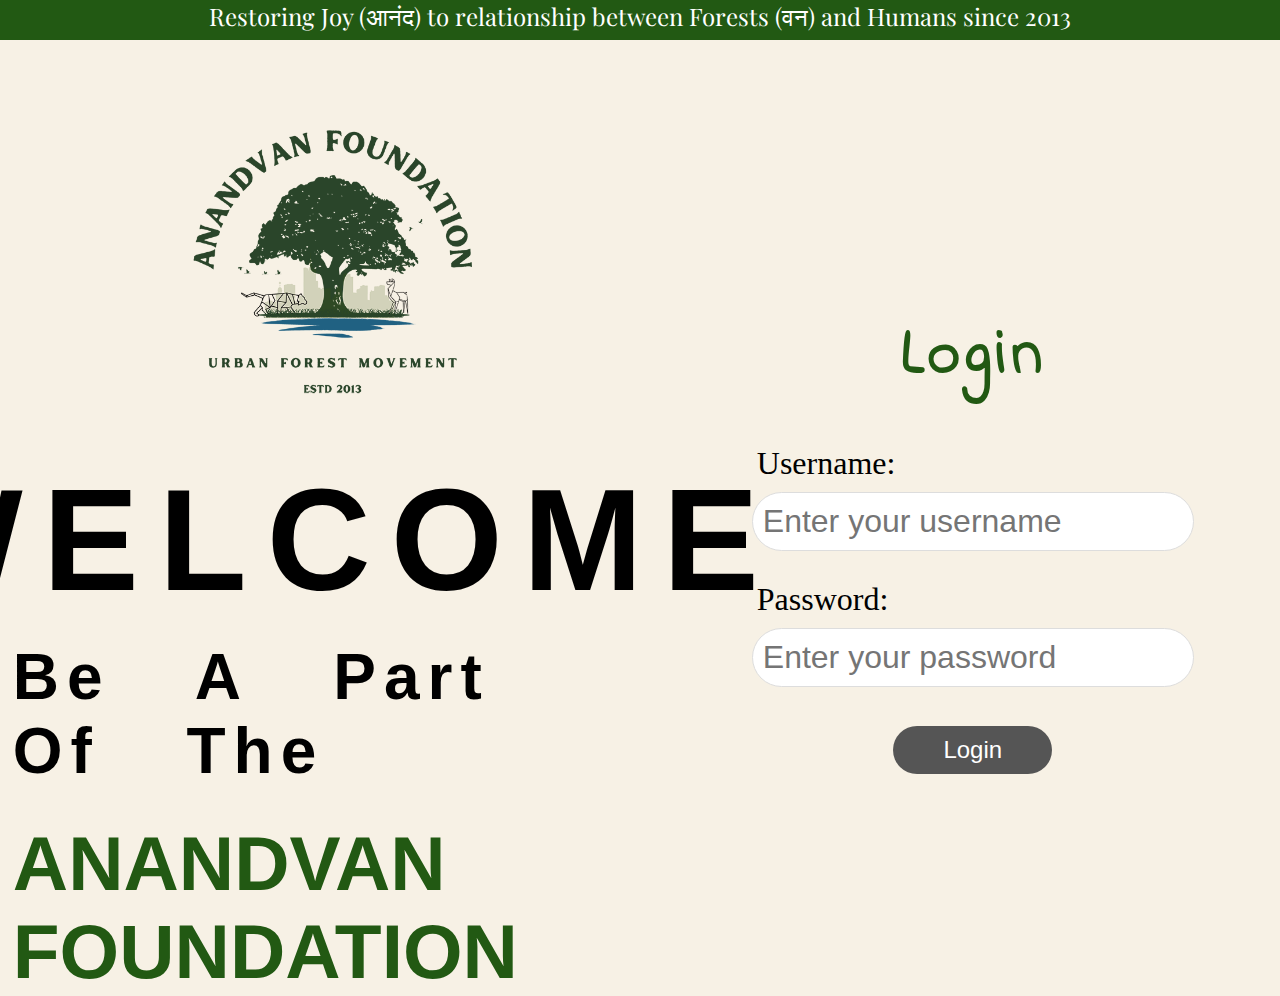
<file: index.html>
<!DOCTYPE html>
<html>
    <head>
        <meta charset="UTF-8">
    </head>
    <link rel="stylesheet" href="login.css">
    <link rel="preconnect" href="https://fonts.googleapis.com">
    <link rel="preconnect" href="https://fonts.gstatic.com" crossorigin>
    <link href="https://fonts.googleapis.com/css2?family=Playfair+Display&display=swap" rel="stylesheet">
    <body>
        <div id="solgan">
          <p class="solgan">Restoring Joy (आनंद) to relationship between Forests (वन) and Humans since 2013</p>
        </div>

        <!-- main page start -->

        <div class="mainpage">
          <!-- left text and image starts-->
          <div class="heading">
            <img id="logoimg" src="AV-logo.png" alt="logo">
            <h1 class="welcome">
              WELCOME
            </h1>
            <p id="bepart">
              Be A Part Of The
            </p>
            <h1 class="welcome anand">ANANDVAN FOUNDATION</h1>

        </div>
        <!-- left text and image ends-->

        <div class="container">
            <h2 class="login-text">Login</h2>
            <form id="loginForm">
              <div class="form-group">
                <label for="username" class="form-text">Username:</label>
                <input type="text" id="username" name="username" placeholder="Enter your username" required>
              </div>
              <div class="form-group">
                <label for="password" class="form-text">Password:</label>
                <input type="password" id="password" name="password" placeholder="Enter your password" required>
              </div>
              <div class="form-group">
                <button type="submit">Login</button>
              </div>
            </form>
          </div>
        </div>

        <!-- main page ends -->


          <script>
            document.getElementById("loginForm").addEventListener("submit", function(event) {
              event.preventDefault(); // Prevent form submission
        
              // Get the entered username and password
              var username = document.getElementById("username").value;
              var password = document.getElementById("password").value;
        
              // Perform your login validation here
              // Example: Check if the username and password match
              if (username === "admin" && password === "password") {
                alert("Login successful!");
                // Redirect to another page
                window.location.href = "./formrec.html";
              } else {
                alert("Invalid username or password. Please try again.");
              }
            });
          </script>
    </body>
</html>
</file>
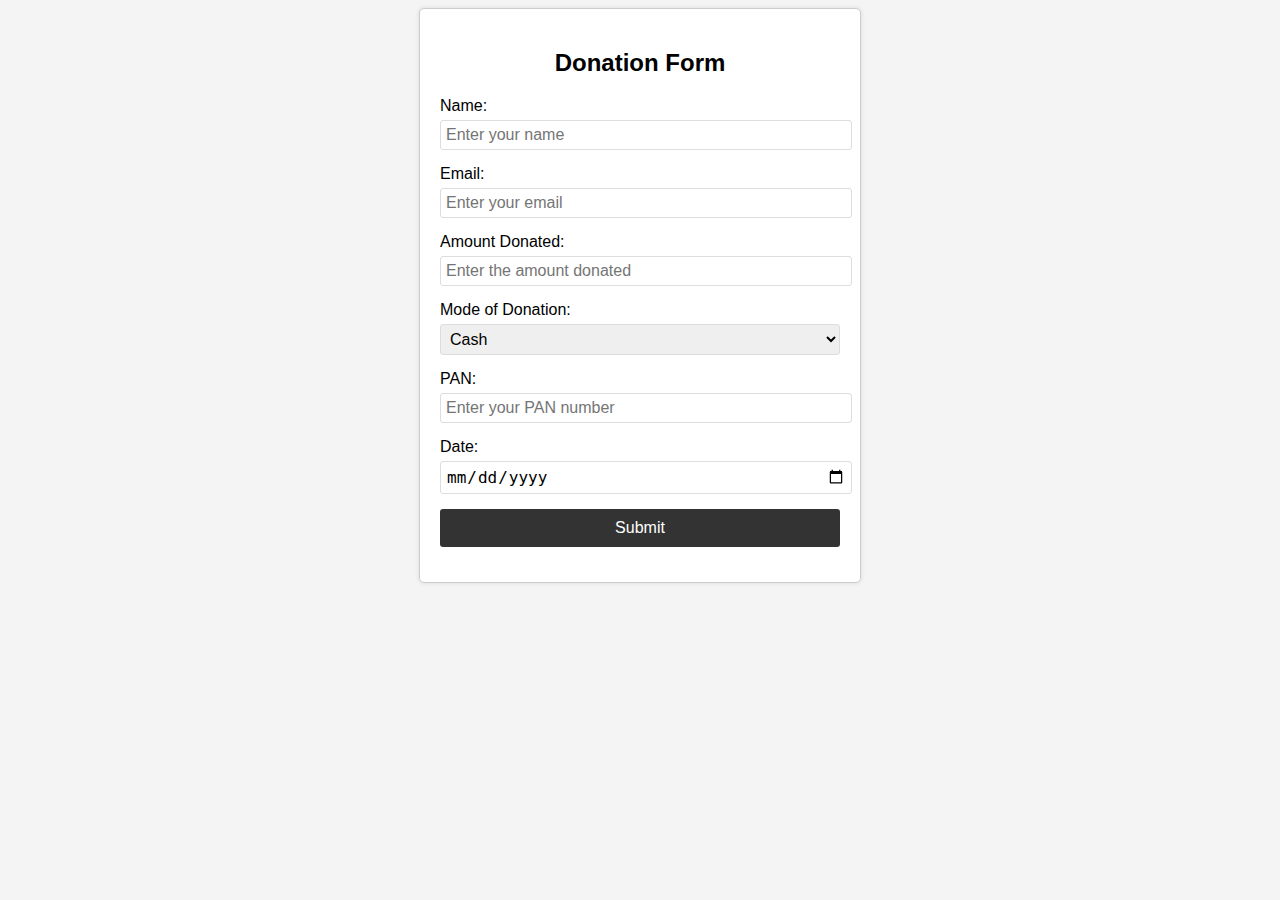
<file: formrec.html>
<!DOCTYPE html>
<html>
<head>
  <title>Donation Form</title>
  <style>
    body {
      font-family: Arial, sans-serif;
      background-color: #f4f4f4;
    }

    .container {
      width: 400px;
      margin: 0 auto;
      padding: 20px;
      background-color: #fff;
      border: 1px solid #ccc;
      border-radius: 5px;
      box-shadow: 0 0 5px rgba(0, 0, 0, 0.1);
    }

    h2 {
      text-align: center;
    }

    .form-group {
      margin-bottom: 15px;
    }

    .form-group label {
      display: block;
      margin-bottom: 5px;
    }

    .form-group input[type="text"],
    .form-group input[type="email"],
    .form-group input[type="number"],
    .form-group input[type="date"],
    .form-group select {
      width: 100%;
      padding: 5px;
      font-size: 16px;
      border-radius: 3px;
      border: 1px solid #ddd;
    }

    .form-group button {
      width: 100%;
      padding: 10px;
      font-size: 16px;
      color: #fff;
      background-color: #333;
      border: none;
      border-radius: 3px;
      cursor: pointer;
    }

    .form-group button:hover {
      background-color: #555;
    }
  </style>
</head>
<body>
  <div class="container">
    <h2>Donation Form</h2>
    <form id="donationForm" name="submit-to-google-sheet">
      <div class="form-group">
        <label for="name">Name:</label>
        <input type="text" id="name" name="name" placeholder="Enter your name" required>
      </div>
      <div class="form-group">
        <label for="email">Email:</label>
        <input type="email" id="email" name="email" placeholder="Enter your email" required>
      </div>
      <div class="form-group">
        <label for="amount">Amount Donated:</label>
        <input type="number" id="amount" name="amount" placeholder="Enter the amount donated" required>
      </div>
      <div class="form-group">
        <label for="mode">Mode of Donation:</label>
        <select id="mode" name="mode">
          <option value="cash">Cash</option>
          <option value="cheque">Cheque</option>
          <option value="transfer">Transfer</option>
        </select>
      </div>
      <div class="form-group">
        <label for="pan">PAN:</label>
        <input type="text" id="pan" name="pan" placeholder="Enter your PAN number" required>
      </div>
      <div class="form-group">
        <label for="date">Date:</label>
        <input type="date" id="date" name="date" required>
      </div>
      <div class="form-group">
        <button type="submit" onclick="sendEmail()" >Submit</button>
      </div>
      <span id="Success"></span>
    </form>
  </div>
  <script>
    const scriptURL = 'https://script.google.com/macros/s/AKfycbzqrmEFh3eJq6n51_YVZYcMvgL8l0qrYCTGvtjWJ0Jg62xPRIYIwZ1GKVFgg3wz9oa--g/exec'
    const form = document.forms['submit-to-google-sheet']
    const Success=document.getElementById('Success');
    form.addEventListener('submit', e => {
      e.preventDefault()
      fetch(scriptURL, { method: 'POST', body: new FormData(form)})
        .then(response => {
            Success.innerHTML="data successfully submit";

            setTimeout(function(){
                Success.innerHTML="";
            },5000)
            form.reset();
        })
        .catch(error => console.error('Error!', error.message))
    })
  </script>

    <script src="https://smtpjs.com/v3/smtp.js"></script>

    <script>
    
        function sendEmail(){
            let name= document.getElementById("name").value;
            let email= document.getElementById("email").value;
            let amount= document.getElementById("amount").value;
            let mode= document.getElementById("mode").value;
            let pan= document.getElementById("pan").value;
            let date= document.getElementById("date").value;

            let body="Dear "+ name +"," + "<br/>"+"<br/> Thank you for your generous donation. Your support means the world to us and will make a lasting impact. "+"<br/> Reciept" + "<br/> Name :" + name +"<br/> Donation Amount: " + amount + "<br/> Mode of Donation: " + mode + "<br/> Date of Donation:" + date + "<br/>We appreciate your kindness and belief in our mission." + "<br/>" + "<br/> Gratefully," +"<br/>Anandvan Foundation, Pune."
            
            Email.send({
                Host : "smtp.elasticemail.com",
                Username : "tryphena003@gmail.com",
                Password : "4AD245E2A21740F3BB7B73FF48CF32D6C63C",
                To : email,
                From : "tryphena003@gmail.com",
                Subject : "Thank for the donation",
                Body : body
            }).then(
                message => alert("Email sent successfully")
            );
        }
    </script>
</body>
</html>
</file>
<file: login.css>
@import url('https://fonts.googleapis.com/css2?family=Indie+Flower&display=swap');

html {
  background-color: #F7F1E5;
}

* {
  padding: 0;
  margin: 0;
  box-sizing: border-box;
}

#solgan {
  color: #ffffff;
  background-color: rgba(34, 89, 19, 1);
  font-family: 'Playfair Display', serif;
  font-size: 1.5rem;
  height: 2.5rem;
  text-align: center;
}

.mainpage {
  display: flex;
  flex-direction: row;
  align-items: center;
  justify-content: space-around;
}

/* welcome text  */

.heading {
  display: flex;
  align-items: center;
  flex-direction: column;
  height: 95.5vh;
  width: 50vw;
}

#logoimg {
  width: 20rem;
  padding: 15px;
  padding-bottom: 5px;
  margin: 70px;
  margin-bottom: 55px;

}

.welcome {
  font-family: 'Franklin Gothic Medium', 'Arial Narrow', Arial, sans-serif;
  font-size: 9rem;
  font-weight: bold;
  letter-spacing: 20px;
  margin-bottom: 1rem;
}

#bepart {
  font-family: 'Franklin Gothic Medium', 'Arial Narrow', Arial, sans-serif;
  font-size: 4rem;
  font-weight: 700;
  letter-spacing: 0.5rem;
  word-spacing: 3.8rem;
}

.anand {
  font-size: 4.79rem;
  letter-spacing: normal;
  word-spacing: normal;
  margin-top: 2rem;
  color: rgba(34, 89, 19, 1);
}

/* welcome text  ends*/

.container {
  height: 95.5vh;
  width: 46vw;
  display: flex;
  align-items: center;
  flex-direction: column;
  justify-content: center;
}

.login-text {
  text-align: center;
  font-family: 'Indie Flower', cursive;
  letter-spacing: 0.2rem;
  font-size: 4rem;
  color: rgba(34, 89, 19, 1);
  margin-bottom: 2rem;
  margin-top: 10rem;
}
#loginForm{
  display: flex;
  flex-direction: column;
  align-items: center;
  justify-content: center;
  width: 40vw;
}
.form-group {
  margin-bottom: 15px;
}

.form-group label {
  display: block;
  margin-bottom: 5px;
}

.form-text{
  font-size: 2rem;
  font-weight: 300;
  margin: 10px 5px;
}
.form-group input[type="text"],
.form-group input[type="password"] {
  width: 100%;
  margin: 5px 0px;
  padding: 10px;
  font-size: 2rem;
  border-radius: 3rem;
  border: 1px solid #ddd;
}

.form-group button {
  width:100%;
  padding: 10px 50px;
  font-size: 1.5rem;
  color: #fff;
  background-color: #555;
  border: none;
  border-radius: 3rem;
  cursor: pointer;
  margin-top: 1.2rem;
}

.form-group button:hover {
  background-color: rgba(34, 89, 19, 1);
}
</file>
